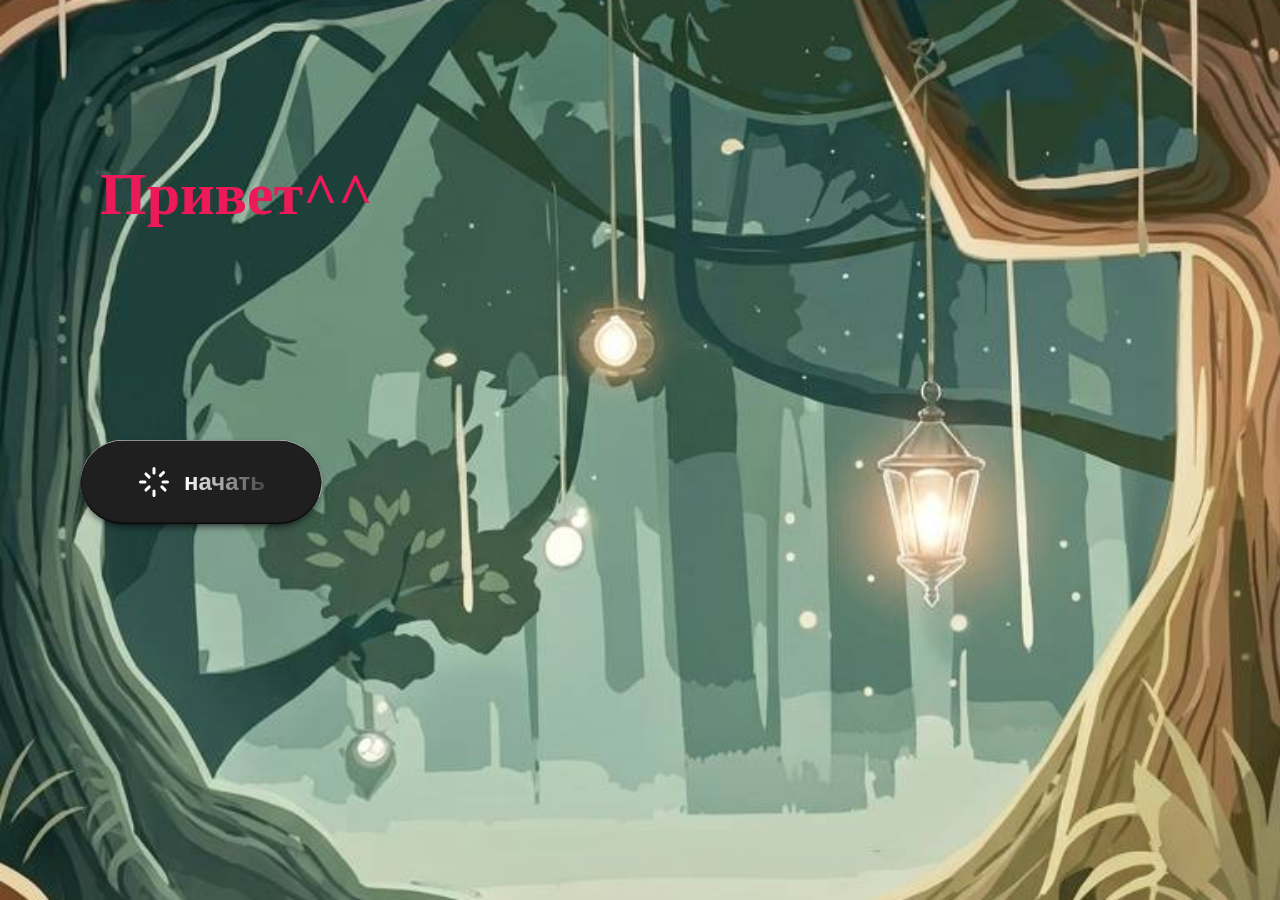
<file: index.html>
<!DOCTYPE html>
<html lang="ru">
<head>
  <meta charset="UTF-8">
  <title>🐾🪙</title>

  
  <link rel="apple-touch-icon" href="icon.png">
  
  
  <link rel="icon" type="image/png" sizes="192x192" href="icon.png">

 
  <meta name="viewport" content="width=device-width, initial-scale=1.0, maximum-scale=1.0, user-scalable=no">


  <link rel="stylesheet" href="index.css">
</head>
<body>
  
  
  <div class="game-wrapper">

                   <p id="Priv">Привет^^</p>
                   <button id="click">

  <div class="dots_border"></div>
  
  <!-- Иконка-искорка (SVG) -->
  <svg class="sparkle" viewBox="0 0 24 24" fill="none" xmlns="http://www.w3.org/2000/svg">
    <path class="path" d="M12 3v3m0 12v3m9-9h-3M6 12H3m15.364-6.364l-2.121 2.121M8.757 15.243l-2.121 2.121m12.728 0l-2.121-2.121M8.757 8.757L6.636 6.636" stroke="currentColor" stroke-width="2" stroke-linecap="round"/>
  </svg>
  
  <!-- Текст кнопки -->
  <span class="text_button">начать</span>
</button>
          
  </div> 


  <script src="save-all.js"></script>

  
  <script src="js.js"></script>

</body>
</html>
</file>
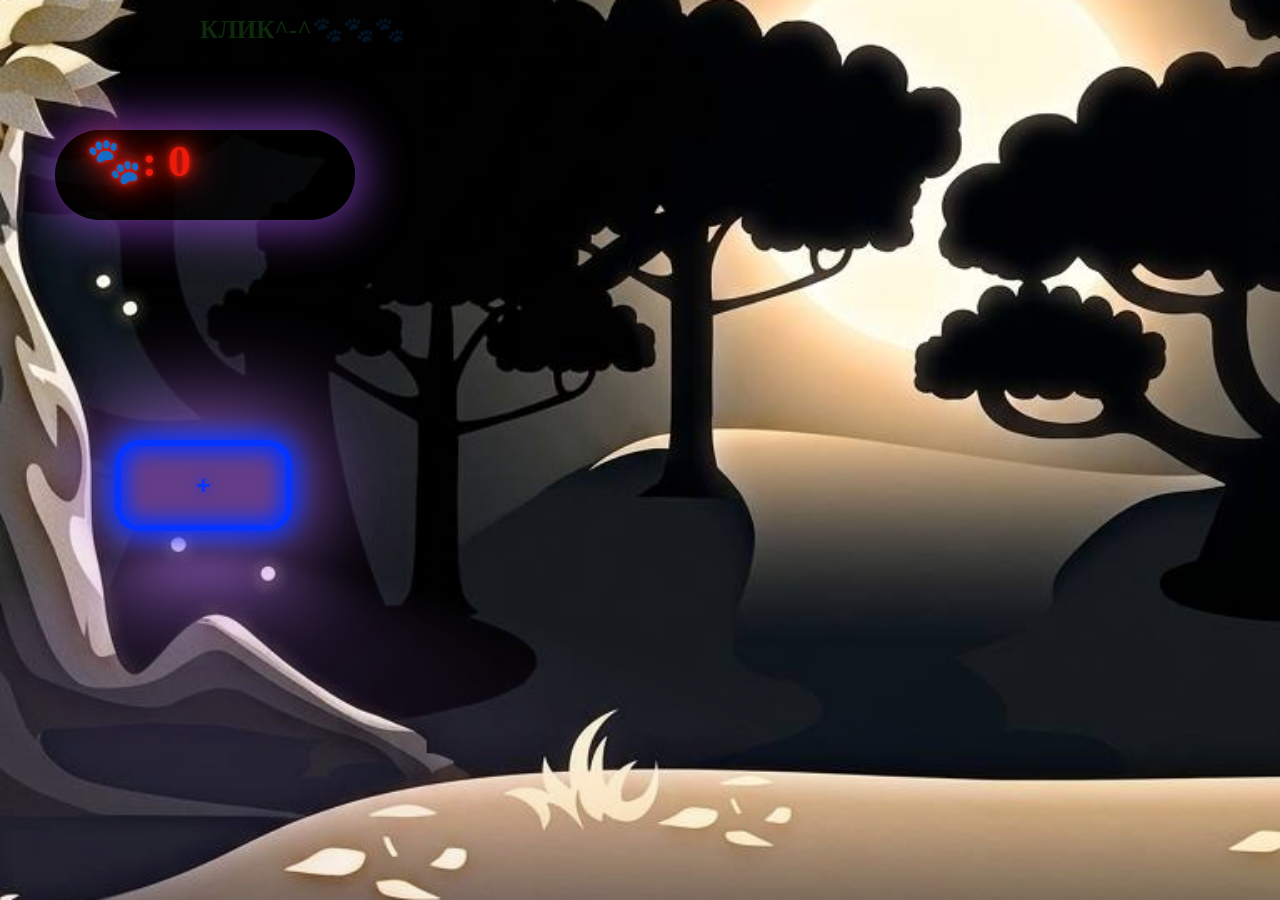
<file: click.html>
<!DOCTYPE html>
<html lang="ru">
<head>
  <meta charset="UTF-8">
  <title>игра</title>

  
  <link rel="apple-touch-icon" href="icon.png">
  <link rel="icon" type="image/png" sizes="192x192" href="icon.png">

 
  <meta name="viewport" content="width=device-width, initial-scale=1.0, maximum-scale=1.0, user-scalable=no">
  
  
  <link rel="stylesheet" href="click.css">
</head>
<body>

  
  <div class="game-wrapper">
  

    <p id="pop">КЛИК^-^🐾🐾🐾</p>
    <div class="glow-box-standalone"></div>
    <div id="bal">0 🪙</div>
    <button id="Tap">+</button>
    


  </div> 

  
  <script src="save-all.js"></script>
  <script src="click.js"></script>
  
</body>
</html>
</file>
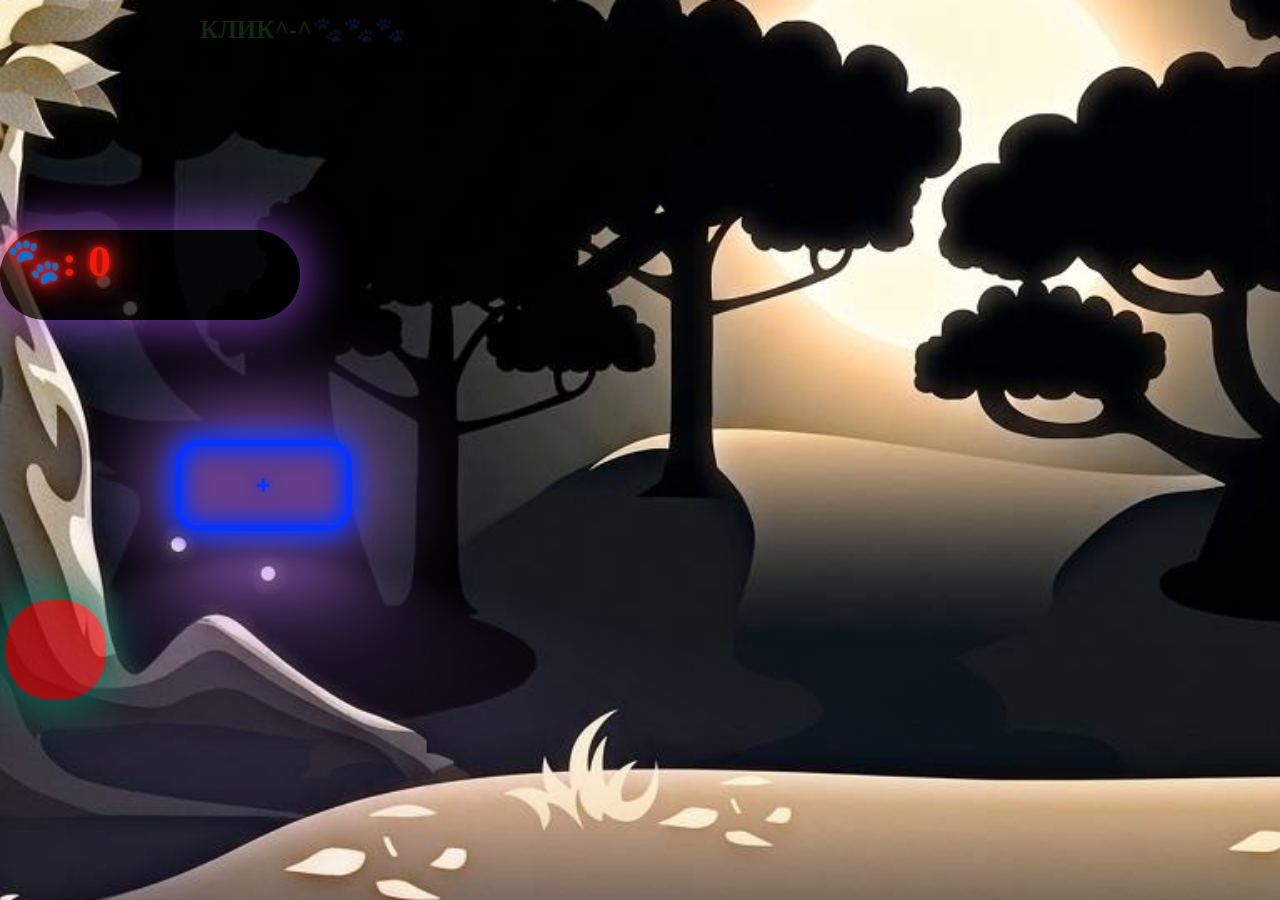
<file: своя игра/click.html>
<!DOCTYPE html>
<html lang="ru">
<head>
  <meta charset="UTF-8">
  <title>игра</title>

  
  <link rel="apple-touch-icon" href="icon.png">
  <link rel="icon" type="image/png" sizes="192x192" href="icon.png">

 
  <meta name="viewport" content="width=device-width, initial-scale=1.0, maximum-scale=1.0, user-scalable=no">
  
  
  <link rel="stylesheet" href="click.css">
</head>
<body>

  
  <div class="game-wrapper">
  

    <p id="pop">КЛИК^-^🐾🐾🐾</p>
    <div class="boxBal"></div>
    <div class="glow-box-standalone"></div>
    <div id="bal">0 🪙</div>
    <button id="Tap">+</button>
    


  </div> 

  
  <script src="save-all.js"></script>
  <script src="click.js"></script>
  
</body>
</html>
</file>
<file: index.css>
/* Полностью убираем прокрутку и отскоки на уровне самого браузера */
html, body {
  margin: 0;
  padding: 0;
  width: 100%;
  height: 100%;
  overflow: hidden;           /* Запрещает любую прокрутку (и вбок, и вверх-вниз) */
  overscroll-behavior: none;  /* ОТКЛЮЧАЕТ мобильный "отскок" экрана при натягивании пальцем */
  background-color: #000000;  /* На всякий случай красим подложку в черный, а не белый */
}

/* Намертво прибиваем обёртку игры к экрану */
.game-wrapper {
  position: fixed;            /* Фиксирует игру на одном месте, её теперь нельзя сдвинуть */
  top: 0;
  left: 0;
  width: 100vw;
  
  /* МАГИЯ ПРОТИВ БЕЛОЙ ПОЛОСЫ СНИЗУ: */
  height: 100vh;              
  height: 100dvh;             /* Свойство dvh динамически подстраивается под шторку мобильного браузера */
  
  overflow: hidden;           /* Жестко обрезает всё, что пытается вылезти */
  
  /* Идеальное растягивание твоей картинки fon1.png */
  background-image: url('fon1.png');
  background-size: cover;     /* Картинка автоматически раздувается так, чтобы закрыть КАЖДЫЙ пиксель экрана */
  background-position: center;/* Картинка ровняется строго по центру */
  background-repeat: no-repeat;
}

/* Защита кнопки от зума при быстрых тапах */
#click {
  touch-action: manipulation;
}



#Priv {
 
  font-family: 'Comic Sans MS', cursive; /* Название шрифта */
  font-size: 60px;                  /* Размер (больше цифра — больше текст) */
  color: #ec1a59;                   /* Цвет текста */
  font-weight: bold;                /* Жирность (bold — жирный, normal — обычный) */

  position: relative; /* Включает режим свободного перемещения */
  
  top: 100px;    /* вниз вверх */
  left: 100px;   /* лево право */
  z-index: 10; /*e*/
  
}


/* Это лежит кнопка перехода с главного на тап*/

/* From Uiverse.io by MuhammadHasann */ 
#click {
  --black-700: hsla(0 0% 12% / 1);
  --border_radius: 9999px;
  --transtion: 0.3s ease-in-out;
  --offset: 2px;

  cursor: pointer;
  
  /* Новая позиция */
  position: absolute;
  top: 440px;
  left: 80px;

  display: flex;
  align-items: center;
  gap: 0.75rem; /* Немного увеличил зазор между иконкой и текстом */

  transform-origin: center;

  /* Увеличил padding, чтобы кнопка стала больше */
  padding: 1.5rem 3.5rem; 
  background-color: transparent;

  border: none;
  border-radius: var(--border_radius);
  transform: scale(calc(1 + (var(--active, 0) * 0.1)));

  transition: transform var(--transtion);
}

#click::before {
  content: "";
  position: absolute;
  top: 50%;
  left: 50%;
  transform: translate(-50%, -50%);

  width: 100%;
  height: 100%;
  background-color: var(--black-700);

  border-radius: var(--border_radius);
  box-shadow: inset 0 0.5px hsl(0, 0%, 100%), inset 0 -1px 2px 0 hsl(0, 0%, 0%),
    0px 4px 10px -4px hsla(0 0% 0% / calc(1 - var(--active, 0))),
    0 0 0 calc(var(--active, 0) * 0.375rem) hsl(260 97% 50% / 0.75);

  transition: all var(--transtion);
  z-index: 0;
}

#click::after {
  content: "";
  position: absolute;
  top: 50%;
  left: 50%;
  transform: translate(-50%, -50%);

  width: 100%;
  height: 100%;
  background-color: hsla(260 97% 61% / 0.75);
  background-image: radial-gradient(
      at 51% 89%,
      hsla(266, 45%, 74%, 1) 0px,
      transparent 50%
    ),
    radial-gradient(at 100% 100%, hsla(266, 36%, 60%, 1) 0px, transparent 50%),
    radial-gradient(at 22% 91%, hsla(266, 36%, 60%, 1) 0px, transparent 50%);
  background-position: top;

  opacity: var(--active, 0);
  border-radius: var(--border_radius);
  transition: opacity var(--transtion);
  z-index: 2;
}

#click:is(:hover, :focus-visible) {
  --active: 1;
}
#click:active {
  transform: scale(1);
}

#click .dots_border {
  --size_border: calc(100% + 2px);

  overflow: hidden;

  position: absolute;
  top: 50%;
  left: 50%;
  transform: translate(-50%, -50%);

  width: var(--size_border);
  height: var(--size_border);
  background-color: transparent;

  border-radius: var(--border_radius);
  z-index: -10;
}

#click .dots_border::before {
  content: "";
  position: absolute;
  top: 30%;
  left: 50%;
  transform: translate(-50%, -50%);
  transform-origin: left;
  transform: rotate(0deg);

  width: 100%;
  height: 2rem;
  background-color: white;

  mask: linear-gradient(transparent 0%, white 120%);
  animation: rotate 2s linear infinite;
}

@keyframes rotate {
  to {
    transform: rotate(360deg);
  }
}

#click .sparkle {
  position: relative;
  z-index: 10;

  /* Увеличил размер искорки */
  width: 2.25rem; 
}

#click .sparkle .path {
  fill: currentColor;
  stroke: currentColor;

  transform-origin: center;

  color: hsl(0, 0%, 100%);
}

#click:is(:hover, :focus) .sparkle .path {
  animation: path 1.5s linear 0.5s infinite;
}

#click .sparkle .path:nth-child(1) {
  --scale_path_1: 1.2;
}
#click .sparkle .path:nth-child(2) {
  --scale_path_2: 1.2;
}
#click .sparkle .path:nth-child(3) {
  --scale_path_3: 1.2;
}

@keyframes path {
  0%,
  34%,
  71%,
  100% {
    transform: scale(1);
  }
  17% {
    transform: scale(var(--scale_path_1, 1));
  }
  49% {
    transform: scale(var(--scale_path_2, 1));
  }
  83% {
    transform: scale(var(--scale_path_3, 1));
  }
}

#click .text_button {
  position: relative;
  z-index: 10;

  background-image: linear-gradient(
    90deg,
    hsla(0 0% 100% / 1) 0%,
    hsla(0 0% 100% / var(--active, 0)) 120%
  );
  background-clip: text;

  /* Увеличил размер шрифта */
  font-size: 1.5rem; 
  font-weight: bold; /* Сделал текст чуть плотнее, так лучше смотрится */
  color: transparent;
}

/* --- 4. ЭФФЕКТ ПРИ КЛИКЕ (:active) --- */
#click:active {
  /* При нажатии кнопка плавно уменьшается (создается ощущение реального физического клика) */
  transform: scale(0.97); 
  
  /* Тень уменьшается, ведь кнопка "прижалась" к экрану */
  box-shadow: 0 3px 10px rgba(30, 253, 0, 0.3); 
}
</file>
<file: click.css>
/* Полностью блокируем прокрутку браузера */
html, body {
  margin: 0;
  padding: 0;
  width: 100%;
  height: 100%;
  overflow: hidden;
  overscroll-behavior: none;
  background-color: #000000; /* Подложка на случай долгой загрузки картинки */
}

/* Намертво фиксируем фон и обрезаем всё, что торчит */
.game-wrapper {
  position: fixed;
  top: 0;
  left: 0;
  width: 100vw;
  height: 100vh;
  height: 100dvh; /* Подстраивается под мобильную шторку браузера */
  overflow: hidden;
  
  /* ТУТ ПОДКЛЮЧАЕМ ВТОРУЮ ФОТКУ */
  background-image: url('fon2.png');
  background-size: cover;       /* Картинка закроет весь экран без белых полос */
  background-position: center;  /* Ровно по центру */
  background-repeat: no-repeat;
}

/* Разрешаем клики по кнопке, но запрещаем её зумить */
#Tap {
  touch-action: manipulation;
  
  /* Ниже можешь писать свои старые стили для кнопки (размер, цвет и т.д.) */
}



html, body {
  margin: 0;
  padding: 0;
  width: 100%;
  height: 100%;
  
  /* 1. БЛОКИРУЕМ СДВИГИ ПО БОКАМ */
  overflow-x: hidden; /* Намертво прячет горизонтальную прокрутку. Страница больше не будет шататься влево-вправо */
  
  /* 2. БЛОКИРУЕМ ЛИШНИЕ ЖЕСТЫ */
  touch-action: none; /* Полностью отключает системный зум пальцами и случайные свайпы браузера */
}

.game-wrapper {
  width: 100%;
  height: 100vh;       /* Растягиваем коробку ровно на всю высоту экрана */
  position: relative;  /* Чтобы куб внутри ориентировался по экрану */
  overflow: hidden;    /* ГЛАВНАЯ МАГИЯ: намертво отрезает всё, что торчит по бокам и снизу! */
}

/* клик*/
#pop {
  /* ========================================================== */
  /* 1. СТИЛЬ (Шрифт, размер, цвет)                             */
  /* ========================================================== */
  font-family: 'Comic Sans MS', cursive; /* Название шрифта */
  font-size: 25px;                  /* Размер (больше цифра — больше текст) */
  color: #56ff472a;                   /* Цвет текста */
  font-weight: bold;                /* Жирность (bold — жирный, normal — обычный) */

  /* ========================================================== */
  /* 2. УПРАВЛЕНИЕ МЕСТОМ (Вверх, вниз, влево, вправо)          */
  /* ========================================================== */
  position: relative; /* Включает режим свободного перемещения */
  
  top: -10px;    /* Двигает ВНИЗ (плюс, например: 20px) или ВВЕРХ (минус, например: -20px) */
  left: 200px;   /* Двигает ВПРАВО (плюс, например: 30px) или ВЛЕВО (минус, например: -30px) */
}



/* --- 3. ЭФФЕКТ ПРИ НАВЕДЕНИИ МЫШКИ (:hover) --- */
/* From Uiverse.io by cssbuttons-io */ 
#Tap {
 --glow-color: rgb(5, 51, 255);
 --glow-spread-color: rgba(191, 123, 255, 0.781);
 --enhanced-glow-color: rgb(231, 206, 255);
 --btn-color: rgb(100, 61, 136);
 border: .25em solid var(--glow-color);
 padding: 1em 3em;
 color: var(--glow-color);
 font-size: 25px;
 font-weight: bold;
 background-color: var(--btn-color);
 border-radius: 1em;
 outline: none;
 box-shadow: 0 0 1em .25em var(--glow-color),
        0 0 4em 1em var(--glow-spread-color),
        inset 0 0 .75em .25em var(--glow-color);
 text-shadow: 0 0 .5em var(--glow-color);
 
 /* Положение кнопки на экране (меняй эти цифры, чтобы двигать её) */
 position: absolute;
 top: 440px;  /* Ниже / Выше */
 left: 115px; /* Вправо / Влево */
 
 transition: all 0.3s;
}

#Tap::after {
 pointer-events: none;
 content: "";
 position: absolute;
 top: 120%;
 left: 0;
 height: 100%;
 width: 100%;
 background-color: var(--glow-spread-color);
 filter: blur(2em);
 opacity: .7;
 transform: perspective(1.5em) rotateX(35deg) scale(1, .6);
}

#Tap:hover {
 color: var(--btn-color);
 background-color: var(--glow-color);
 box-shadow: 0 0 1em .25em var(--glow-color),
        0 0 4em 2em var(--glow-spread-color),
        inset 0 0 .75em .25em var(--glow-color);
}

#Tap:active {
 box-shadow: 0 0 0.6em .25em var(--glow-color),
        0 0 2.5em 2em var(--glow-spread-color),
        inset 0 0 .5em .25em var(--glow-color);
}

/* --- 4. ЭФФЕКТ ПРИ КЛИКЕ (:active) --- */
#click:active {
  /* При нажатии кнопка плавно уменьшается (создается ощущение реального физического клика) */
  transform: scale(0.97); 
  
  /* Тень уменьшается, ведь кнопка "прижалась" к экрану */
  box-shadow: 0 3px 10px rgba(46, 0, 253, 0.3); 
}



#bal {
  /* ========================================================== */
  /* 1. СТИЛЬ (Шрифт, размер, цвет)                             */
  /* ========================================================== */
  font-family: 'Monotype Corsiva', 'Gabriola', cursive; /* Название шрифта */
  font-size: 45px;                  /* Размер (больше цифра — больше текст) */
  color: #ec1b0c;                   /* Цвет текста */
  font-weight: bold;                /* Жирность (bold — жирный, normal — обычный) */

  /* ========================================================== */
  /* ЭФФЕКТ СВЕЧЕНИЯ ТЕКСТА                                     */
  /* ========================================================== */
  text-shadow: 0 0 5px #ec1b0c,    /* Ближний густой свет */
               0 0 15px #ec1b0c,   /* Среднее размытие */
               0 0 30px #ec1b0c,   /* Мягкий рассеянный свет */
               0 0 50px #ff4d4d;   /* Дальний яркий ореол */

  /* ========================================================== */
  /* 2. УПРАВЛЕНИЕ МЕСТОМ (Вверх, вниз, влево, вправо)          */
  /* ========================================================== */
  position: relative; /* Включает режим свободного перемещения */
  
  top: 55px;    /* Двигает ВНИЗ (плюс, например: 20px) или ВВЕРХ (минус, например: -20px) */
  left: 86px;   /* Двигает ВПРАВО (плюс, например: 30px) или ВЛЕВО (минус, например: -30px) */
  z-index: 2;
}


.glow-box-standalone {
  width: 300px;        
  height: 90px;       
  border-radius: 45px; 
  background-color: #000000be; 
  box-shadow: 0 0 45px 10px rgba(168, 85, 247, 0.6); 

  /* Позиционирование */
  position: absolute;  
  z-index: 1;          /* Подняли из-под фона сайта на слой №1 */
  pointer-events: none;

  /* Координаты (крути их, чтобы подвинуть куда надо) */
  top: 130px;          
  left: 55px;         
}
</file>
<file: своя игра/click.css>
/* Полностью блокируем прокрутку браузера */
html, body {
  margin: 0;
  padding: 0;
  width: 100%;
  height: 100%;
  overflow: hidden;
  overscroll-behavior: none;
  background-color: #000000; /* Подложка на случай долгой загрузки картинки */
}

/* Намертво фиксируем фон и обрезаем всё, что торчит */
.game-wrapper {
  position: fixed;
  top: 0;
  left: 0;
  width: 100vw;
  height: 100vh;
  height: 100dvh; /* Подстраивается под мобильную шторку браузера */
  overflow: hidden;
  
  /* ТУТ ПОДКЛЮЧАЕМ ВТОРУЮ ФОТКУ */
  background-image: url('fon2.png');
  background-size: cover;       /* Картинка закроет весь экран без белых полос */
  background-position: center;  /* Ровно по центру */
  background-repeat: no-repeat;
}

/* Разрешаем клики по кнопке, но запрещаем её зумить */
#Tap {
  touch-action: manipulation;
  
  /* Ниже можешь писать свои старые стили для кнопки (размер, цвет и т.д.) */
}



html, body {
  margin: 0;
  padding: 0;
  width: 100%;
  height: 100%;
  
  /* 1. БЛОКИРУЕМ СДВИГИ ПО БОКАМ */
  overflow-x: hidden; /* Намертво прячет горизонтальную прокрутку. Страница больше не будет шататься влево-вправо */
  
  /* 2. БЛОКИРУЕМ ЛИШНИЕ ЖЕСТЫ */
  touch-action: none; /* Полностью отключает системный зум пальцами и случайные свайпы браузера */
}

.game-wrapper {
  width: 100%;
  height: 100vh;       /* Растягиваем коробку ровно на всю высоту экрана */
  position: relative;  /* Чтобы куб внутри ориентировался по экрану */
  overflow: hidden;    /* ГЛАВНАЯ МАГИЯ: намертво отрезает всё, что торчит по бокам и снизу! */
}

/* клик*/
#pop {
  /* ========================================================== */
  /* 1. СТИЛЬ (Шрифт, размер, цвет)                             */
  /* ========================================================== */
  font-family: 'Comic Sans MS', cursive; /* Название шрифта */
  font-size: 25px;                  /* Размер (больше цифра — больше текст) */
  color: #56ff472a;                   /* Цвет текста */
  font-weight: bold;                /* Жирность (bold — жирный, normal — обычный) */

  /* ========================================================== */
  /* 2. УПРАВЛЕНИЕ МЕСТОМ (Вверх, вниз, влево, вправо)          */
  /* ========================================================== */
  position: relative; /* Включает режим свободного перемещения */
  
  top: -10px;    /* Двигает ВНИЗ (плюс, например: 20px) или ВВЕРХ (минус, например: -20px) */
  left: 200px;   /* Двигает ВПРАВО (плюс, например: 30px) или ВЛЕВО (минус, например: -30px) */
}



/* --- 3. ЭФФЕКТ ПРИ НАВЕДЕНИИ МЫШКИ (:hover) --- */
/* From Uiverse.io by cssbuttons-io */ 
#Tap {
 --glow-color: rgb(5, 51, 255);
 --glow-spread-color: rgba(191, 123, 255, 0.781);
 --enhanced-glow-color: rgb(231, 206, 255);
 --btn-color: rgb(100, 61, 136);
 border: .25em solid var(--glow-color);
 padding: 1em 3em;
 color: var(--glow-color);
 font-size: 25px;
 font-weight: bold;
 background-color: var(--btn-color);
 border-radius: 1em;
 outline: none;
 box-shadow: 0 0 1em .25em var(--glow-color),
        0 0 4em 1em var(--glow-spread-color),
        inset 0 0 .75em .25em var(--glow-color);
 text-shadow: 0 0 .5em var(--glow-color);
 
 /* Положение кнопки на экране (меняй эти цифры, чтобы двигать её) */
 position: absolute;
 top: 440px;  /* Ниже / Выше */
 left: 175px; /* Вправо / Влево */
 
 transition: all 0.3s;
}

#Tap::after {
 pointer-events: none;
 content: "";
 position: absolute;
 top: 120%;
 left: 0;
 height: 100%;
 width: 100%;
 background-color: var(--glow-spread-color);
 filter: blur(2em);
 opacity: .7;
 transform: perspective(1.5em) rotateX(35deg) scale(1, .6);
}

#Tap:hover {
 color: var(--btn-color);
 background-color: var(--glow-color);
 box-shadow: 0 0 1em .25em var(--glow-color),
        0 0 4em 2em var(--glow-spread-color),
        inset 0 0 .75em .25em var(--glow-color);
}

#Tap:active {
 box-shadow: 0 0 0.6em .25em var(--glow-color),
        0 0 2.5em 2em var(--glow-spread-color),
        inset 0 0 .5em .25em var(--glow-color);
}

/* --- 4. ЭФФЕКТ ПРИ КЛИКЕ (:active) --- */
#click:active {
  /* При нажатии кнопка плавно уменьшается (создается ощущение реального физического клика) */
  transform: scale(0.97); 
  
  /* Тень уменьшается, ведь кнопка "прижалась" к экрану */
  box-shadow: 0 3px 10px rgba(46, 0, 253, 0.3); 
}



#bal {
  /* ========================================================== */
  /* 1. СТИЛЬ (Шрифт, размер, цвет)                             */
  /* ========================================================== */
  font-family: 'Monotype Corsiva', 'Gabriola', cursive; /* Название шрифта */
  font-size: 45px;                  /* Размер (больше цифра — больше текст) */
  color: #ec1b0c;                   /* Цвет текста */
  font-weight: bold;                /* Жирность (bold — жирный, normal — обычный) */

  /* ========================================================== */
  /* ЭФФЕКТ СВЕЧЕНИЯ ТЕКСТА                                     */
  /* ========================================================== */
  text-shadow: 0 0 5px #ec1b0c,    /* Ближний густой свет */
               0 0 15px #ec1b0c,   /* Среднее размытие */
               0 0 30px #ec1b0c,   /* Мягкий рассеянный свет */
               0 0 50px #ff4d4d;   /* Дальний яркий ореол */

  /* ========================================================== */
  /* 2. УПРАВЛЕНИЕ МЕСТОМ (Вверх, вниз, влево, вправо)          */
  /* ========================================================== */
  position: relative; /* Включает режим свободного перемещения */
  
  top: 155px;    /* Двигает ВНИЗ (плюс, например: 20px) или ВВЕРХ (минус, например: -20px) */
  left: 6px;   /* Двигает ВПРАВО (плюс, например: 30px) или ВЛЕВО (минус, например: -30px) */
  z-index: 2;
}


.glow-box-standalone {
  width: 300px;        
  height: 90px;       
  border-radius: 45px; 
  background-color: #000000be; 
  box-shadow: 0 0 45px 10px rgba(168, 85, 247, 0.6); 

  /* Позиционирование */
  position: absolute;  
  z-index: 1;          /* Подняли из-под фона сайта на слой №1 */
  pointer-events: none;

  /* Координаты (крути их, чтобы подвинуть куда надо) */
  top: 230px;          
  left: 0px;         
}

.boxBal {
  width: 100px;        
  height: 100px;       
  border-radius: 45px; 
  background-color: #ff00008f; 
  box-shadow: 0 0 45px 10px rgba(0, 121, 94, 0.788); 

  /* Позиционирование */
  position: absolute;  
  z-index: 1;          /* Подняли из-под фона сайта на слой №1 */
  pointer-events: none;

  /* Координаты (крути их, чтобы подвинуть куда надо) */
  top: 600px;          
  left: 6px;         
}
</file>
